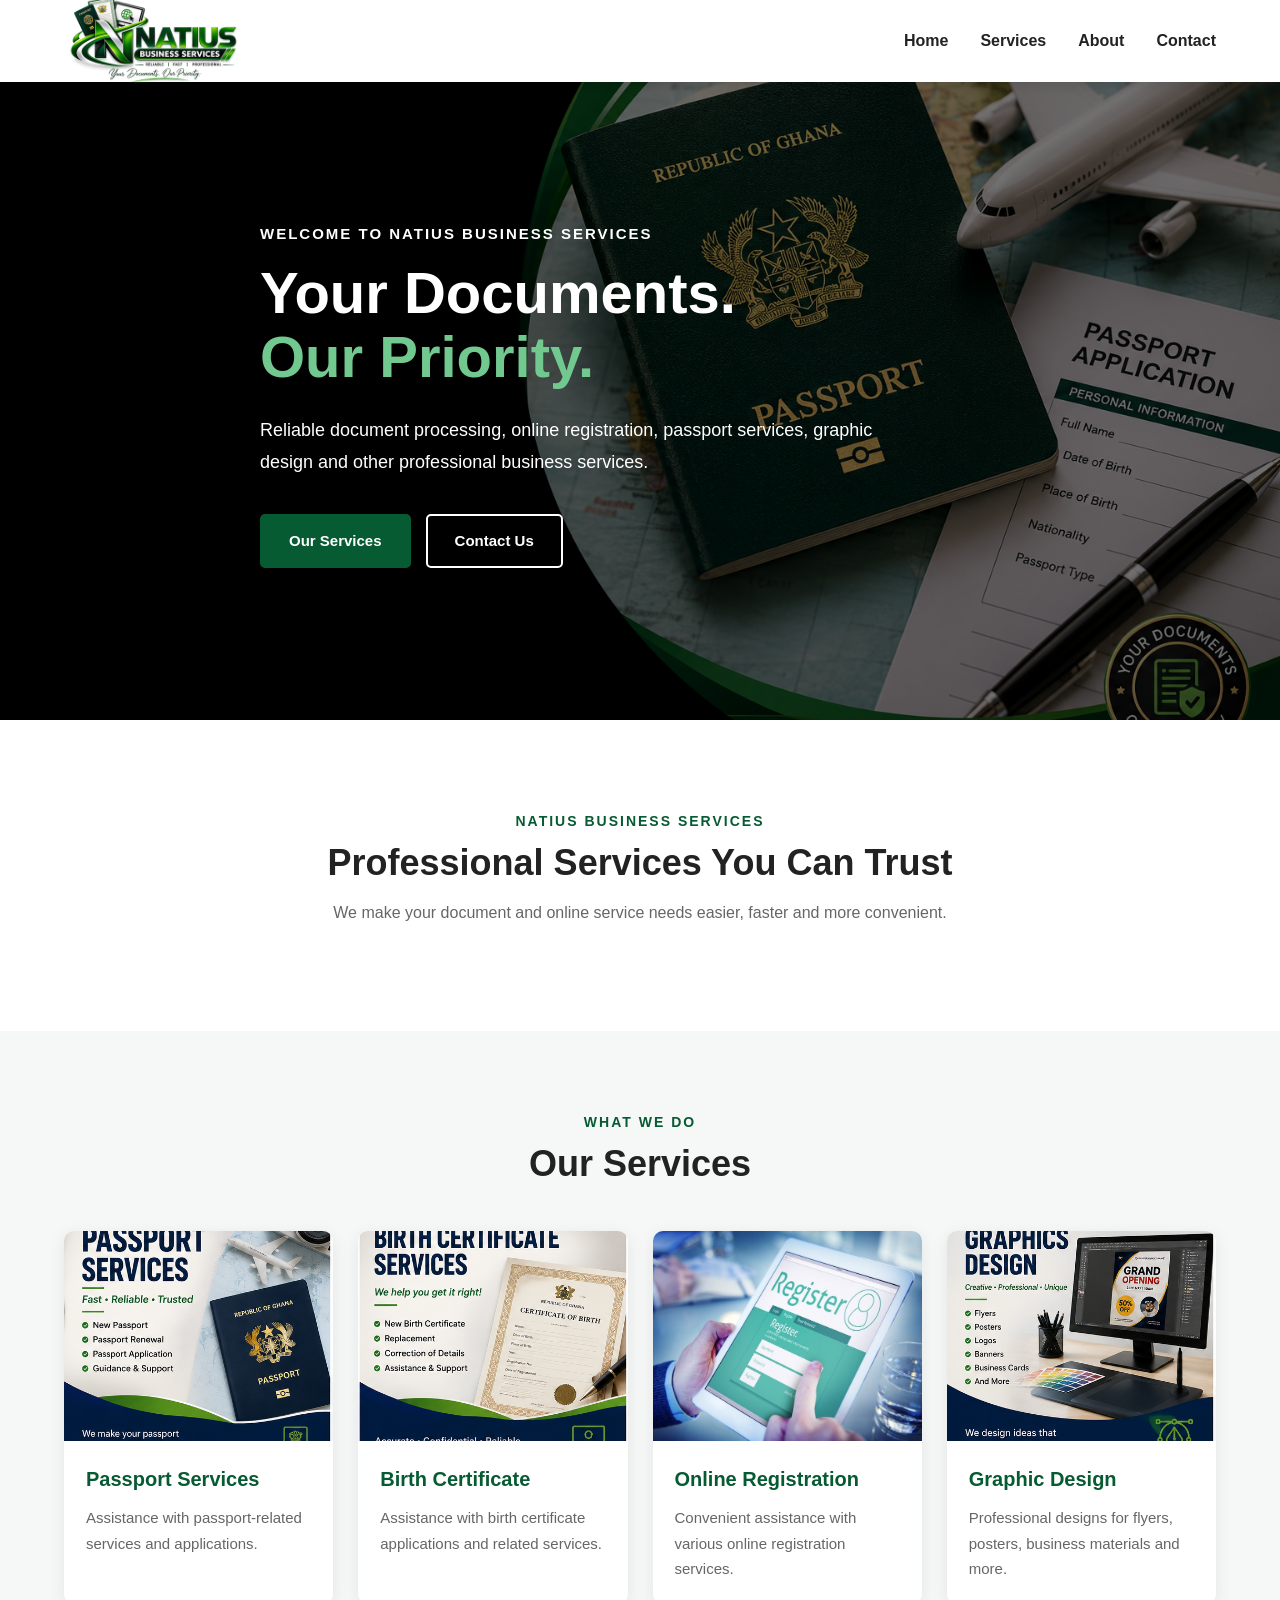
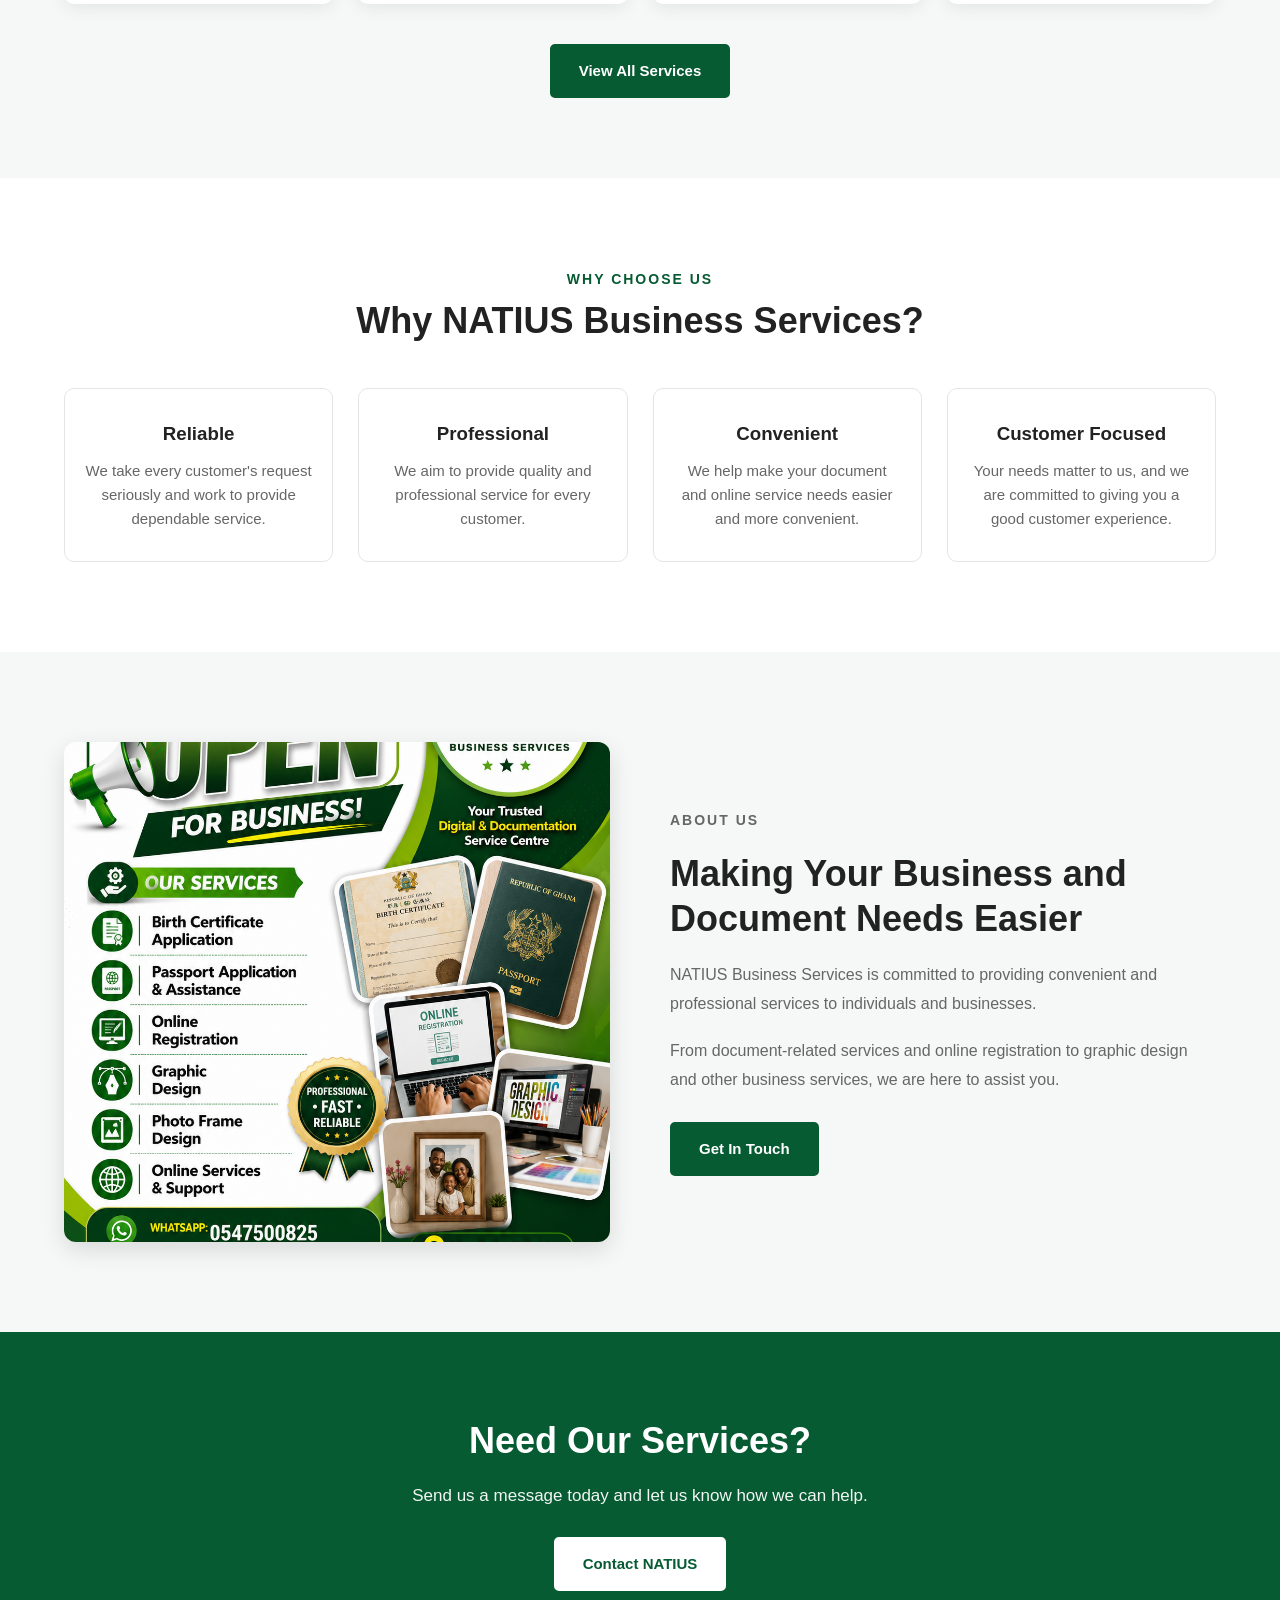
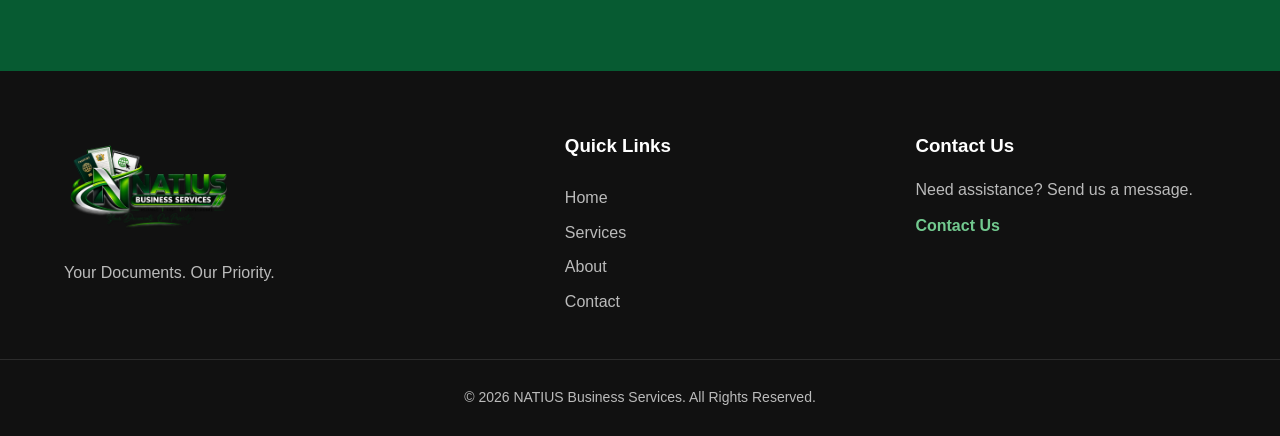
<file: index.html>
<!DOCTYPE html>
<html lang="en">
<head>
    <meta charset="UTF-8">
    <meta name="viewport" content="width=device-width, initial-scale=1.0">

    <title>NATIUS Business Services</title>

    <link rel="stylesheet" href="forms.css">
</head>

<body>

<!-- ================= HEADER ================= -->
<header class="header">

    <div class="container nav-container">

        <a href="index.html" class="logo">
            <img src="images/natius-logo.png"
                 alt="NATIUS Business Services Logo">
        </a>

        <button class="menu-toggle" id="menuToggle">
            ☰
        </button>

        <nav class="nav" id="mainNav">

            <a href="index.html" class="active">Home</a>

            <a href="services.html">Services</a>

            <a href="#about">About</a>

            <a href="contact.html">Contact</a>

        </nav>

    </div>

</header>


<!-- ================= HERO ================= -->
<section class="hero">

    <div class="hero-overlay"></div>

    <div class="container hero-content">

        <p class="hero-small">
            WELCOME TO NATIUS BUSINESS SERVICES
        </p>

        <h1>
            Your Documents.<br>
            <span>Our Priority.</span>
        </h1>

        <p>
            Reliable document processing, online registration,
            passport services, graphic design and other professional
            business services.
        </p>

        <div class="hero-buttons">

            <a href="services.html" class="btn btn-primary">
                Our Services
            </a>

            <a href="contact.html" class="btn btn-outline">
                Contact Us
            </a>

        </div>

    </div>

</section>


<!-- ================= INTRO ================= -->
<section class="intro">

    <div class="container">

        <div class="section-heading">

            <p class="section-label">NATIUS BUSINESS SERVICES</p>

            <h2>
                Professional Services You Can Trust
            </h2>

            <p>
                We make your document and online service needs
                easier, faster and more convenient.
            </p>

        </div>

    </div>

</section>


<!-- ================= SERVICES ================= -->
<section class="services-preview">

    <div class="container">

        <div class="section-heading">

            <p class="section-label">WHAT WE DO</p>

            <h2>Our Services</h2>

        </div>


        <div class="services-grid">


            <!-- PASSPORT -->
            <div class="service-card">

                <img src="images/passport-services.png"
                     alt="Passport Services">

                <div class="service-content">

                    <h3>Passport Services</h3>

                    <p>
                        Assistance with passport-related
                        services and applications.
                    </p>

                </div>

            </div>


            <!-- BIRTH CERTIFICATE -->
            <div class="service-card">

                <img src="images/birth-certificate-services.png"
                     alt="Birth Certificate Services">

                <div class="service-content">

                    <h3>Birth Certificate</h3>

                    <p>
                        Assistance with birth certificate
                        applications and related services.
                    </p>

                </div>

            </div>


            <!-- ONLINE REGISTRATION -->
            <div class="service-card">

                <img src="images/online-registration.jpg"
                     alt="Online Registration">

                <div class="service-content">

                    <h3>Online Registration</h3>

                    <p>
                        Convenient assistance with various
                        online registration services.
                    </p>

                </div>

            </div>


            <!-- GRAPHIC DESIGN -->
            <div class="service-card">

                <img src="images/graphics-design.png"
                     alt="Graphic Design">

                <div class="service-content">

                    <h3>Graphic Design</h3>

                    <p>
                        Professional designs for flyers,
                        posters, business materials and more.
                    </p>

                </div>

            </div>


        </div>


        <div class="center-button">

            <a href="services.html" class="btn btn-primary">
                View All Services
            </a>

        </div>

    </div>

</section>


<!-- ================= WHY US ================= -->
<section class="why-us">

    <div class="container">

        <div class="section-heading">

            <p class="section-label">WHY CHOOSE US</p>

            <h2>Why NATIUS Business Services?</h2>

        </div>


        <div class="why-grid">


            <div class="why-card">

                <h3>Reliable</h3>

                <p>
                    We take every customer's request seriously
                    and work to provide dependable service.
                </p>

            </div>


            <div class="why-card">

                <h3>Professional</h3>

                <p>
                    We aim to provide quality and professional
                    service for every customer.
                </p>

            </div>


            <div class="why-card">

                <h3>Convenient</h3>

                <p>
                    We help make your document and online service
                    needs easier and more convenient.
                </p>

            </div>


            <div class="why-card">

                <h3>Customer Focused</h3>

                <p>
                    Your needs matter to us, and we are committed
                    to giving you a good customer experience.
                </p>

            </div>


        </div>

    </div>

</section>


<!-- ================= ABOUT ================= -->
<section class="about" id="about">

    <div class="container about-grid">

        <div class="about-image">

            <img src="images/about.png"
                 alt="NATIUS Business Services">

        </div>


        <div class="about-content">

            <p class="section-label">
                ABOUT US
            </p>

            <h2>
                Making Your Business and Document Needs Easier
            </h2>

            <p>
                NATIUS Business Services is committed to providing
                convenient and professional services to individuals
                and businesses.
            </p>

            <p>
                From document-related services and online registration
                to graphic design and other business services, we are
                here to assist you.
            </p>

            <a href="contact.html" class="btn btn-primary">
                Get In Touch
            </a>

        </div>

    </div>

</section>


<!-- ================= CTA ================= -->
<section class="cta">

    <div class="container">

        <h2>
            Need Our Services?
        </h2>

        <p>
            Send us a message today and let us know how we can help.
        </p>

        <a href="contact.html" class="btn btn-light">
            Contact NATIUS

        </a>

    </div>

</section>


<!-- ================= FOOTER ================= -->
<footer class="footer">

    <div class="container footer-content">

        <div>

            <img src="images/natius-logo.png"
                 alt="NATIUS Business Services"
                 class="footer-logo">

            <p>
                Your Documents. Our Priority.
            </p>

        </div>


        <div class="footer-links">

            <h3>Quick Links</h3>

            <a href="index.html">Home</a>

            <a href="services.html">Services</a>

            <a href="#about">About</a>

            <a href="contact.html">Contact</a>

        </div>


        <div class="footer-contact">

            <h3>Contact Us</h3>

            <p>
                Need assistance? Send us a message.
            </p>

            <a href="contact.html">
                Contact Us
            </a>

        </div>

    </div>


    <div class="copyright">

        <p>
            © 2026 NATIUS Business Services.
            All Rights Reserved.
        </p>

    </div>

</footer>


<!-- ================= MOBILE MENU ================= -->
<script>

const menuToggle = document.getElementById("menuToggle");
const mainNav = document.getElementById("mainNav");

menuToggle.addEventListener("click", function () {

    mainNav.classList.toggle("active");

});


document.querySelectorAll(".nav a").forEach(function(link) {

    link.addEventListener("click", function() {

        mainNav.classList.remove("active");

    });

});

</script>

</body>
</html>
</file>
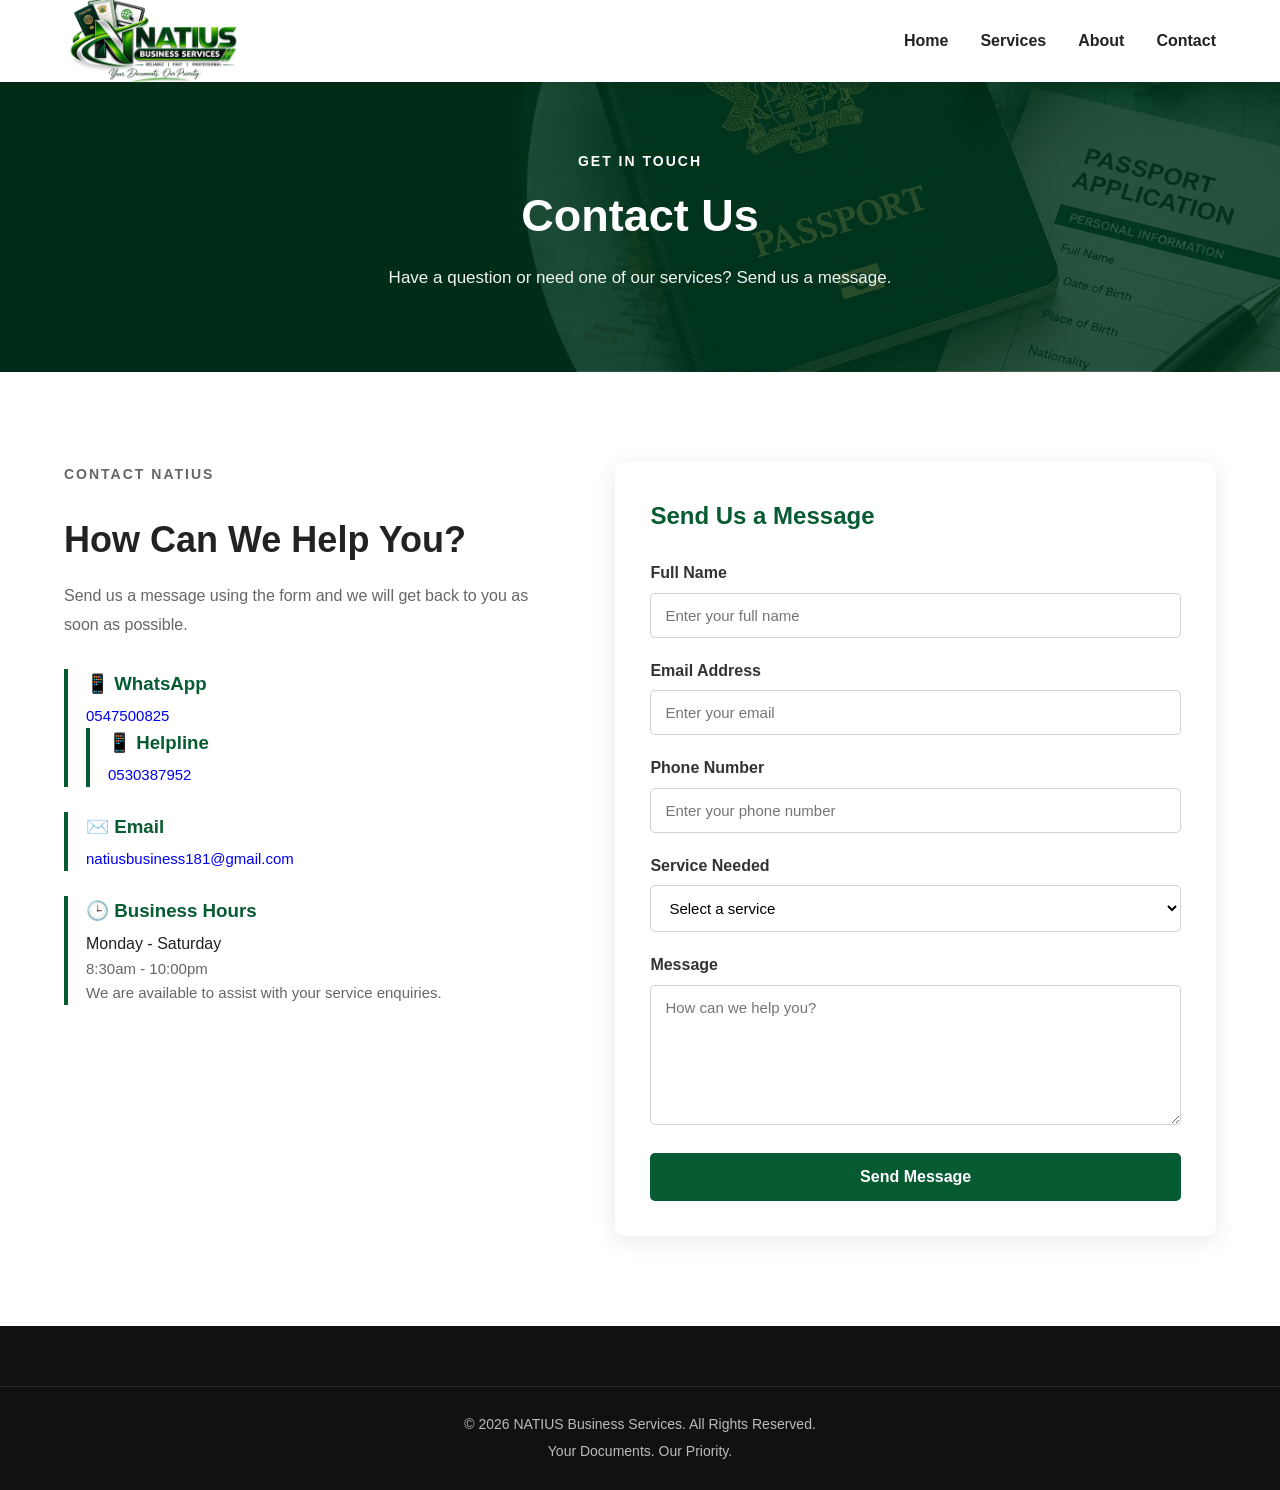
<file: contact.html>
<!DOCTYPE html>
<html lang="en">
<head>

    <meta charset="UTF-8">

    <meta name="viewport"
          content="width=device-width, initial-scale=1.0">

    <title>Contact Us | NATIUS Business Services</title>

    <link rel="stylesheet" href="forms.css">

</head>

<body>


<!-- HEADER -->
<header class="header">

    <div class="container nav-container">

        <a href="index.html" class="logo">

            <img src="images/natius-logo.png"
                 alt="NATIUS Business Services Logo">

        </a>


        <button class="menu-toggle" id="menuToggle">
            ☰
        </button>


        <nav class="nav" id="mainNav">

            <a href="index.html">Home</a>

            <a href="services.html">Services</a>

            <a href="index.html#about">About</a>

            <a href="contact.html" class="active">Contact</a>

        </nav>

    </div>

</header>


<!-- CONTACT HERO -->
<section class="page-hero">

    <div class="container">

        <p>GET IN TOUCH</p>

        <h1>Contact Us</h1>

        <span>
            Have a question or need one of our services?
            Send us a message.
        </span>

    </div>

</section>


<!-- CONTACT SECTION -->
<section class="contact-section">

    <div class="container contact-grid">


        <!-- CONTACT INFORMATION -->
        <div class="contact-info">

            <p class="section-label">
                CONTACT NATIUS
            </p>

            <h2>
                How Can We Help You?
            </h2>

            <p>
                Send us a message using the form and we will
                get back to you as soon as possible.
            </p>


            <div class="contact-item">

                <h3>📱 WhatsApp</h3>
                <p> <a href="https://wa.me/233547500825">
                    0547500825
                    </a>
                </p>
                
                <div class="contact-item">
                    <h3>📱 Helpline</h3>
                <p>
                    <a href="tel:+233530387952">
                    0530387952
                    </a>
                </p>
                </div>

            </div>
            <div class="contact-item">

                <h3>✉️ Email</h3>
                <p>
                    <a href="mailto:natiusbusiness181@gmail.com">natiusbusiness181@gmail.com</a>
                
                </p>
    

            </div>


            <div class="contact-item">

                <h3>🕒 Business Hours</h3>
                Monday - Saturday
                <p>8:30am - 10:00pm</p>

                <p>
                    We are available to assist with your
                    service enquiries.
                </p>

            </div>

        </div>


        <!-- FORM -->
        <div class="contact-form-box">

            <h2>
                Send Us a Message
            </h2>


            <form
                action="https://formspree.io/f/xbgjglzo"
                method="POST"
            >


                <div class="form-group">

                    <label for="name">
                        Full Name
                    </label>

                    <input
                        type="text"
                        id="name"
                        name="name"
                        placeholder="Enter your full name"
                        required
                    >

                </div>


                <div class="form-group">

                    <label for="email">
                        Email Address
                    </label>

                    <input
                        type="email"
                        id="email"
                        name="email"
                        placeholder="Enter your email"
                        required
                    >

                </div>


                <div class="form-group">

                    <label for="phone">
                        Phone Number
                    </label>

                    <input
                        type="tel"
                        id="phone"
                        name="phone"
                        placeholder="Enter your phone number"
                    >

                </div>


                <div class="form-group">

                    <label for="service">
                        Service Needed
                    </label>

                    <select
                        id="service"
                        name="service"
                    >

                        <option value="">
                            Select a service
                        </option>

                        <option value="Passport Services">
                            Passport Services
                        </option>

                        <option value="Birth Certificate">
                            Birth Certificate
                        </option>

                        <option value="Online Registration">
                            Online Registration
                        </option>

                        <option value="Graphic Design">
                            Graphic Design
                        </option>

                        <option value="Photo Frame">
                            Photo Frame
                        </option>

                        <option value="Other">
                            Other
                        </option>

                    </select>

                </div>


                <div class="form-group">

                    <label for="message">
                        Message
                    </label>

                    <textarea
                        id="message"
                        name="message"
                        rows="6"
                        placeholder="How can we help you?"
                        required
                    ></textarea>

                </div>


                <input
                    type="hidden"
                    name="_subject"
                    value="New Customer Message - NATIUS Business Services"
                >


                <button
                    type="submit"
                    class="btn btn-primary submit-btn"
                >
                    Send Message
                </button>


            </form>

        </div>

    </div>

</section>


<!-- FOOTER -->
<footer class="footer">

    <div class="copyright">

        <p>
            © 2026 NATIUS Business Services.
            All Rights Reserved.
        </p>

        <p>
            Your Documents. Our Priority.
        </p>

    </div>

</footer>


<script>

const menuToggle = document.getElementById("menuToggle");
const mainNav = document.getElementById("mainNav");

menuToggle.addEventListener("click", function() {

    mainNav.classList.toggle("active");

});

document.querySelectorAll(".nav a").forEach(function(link) {

    link.addEventListener("click", function() {

        mainNav.classList.remove("active");

    });

});

</script>

</body>
</html>
</file>
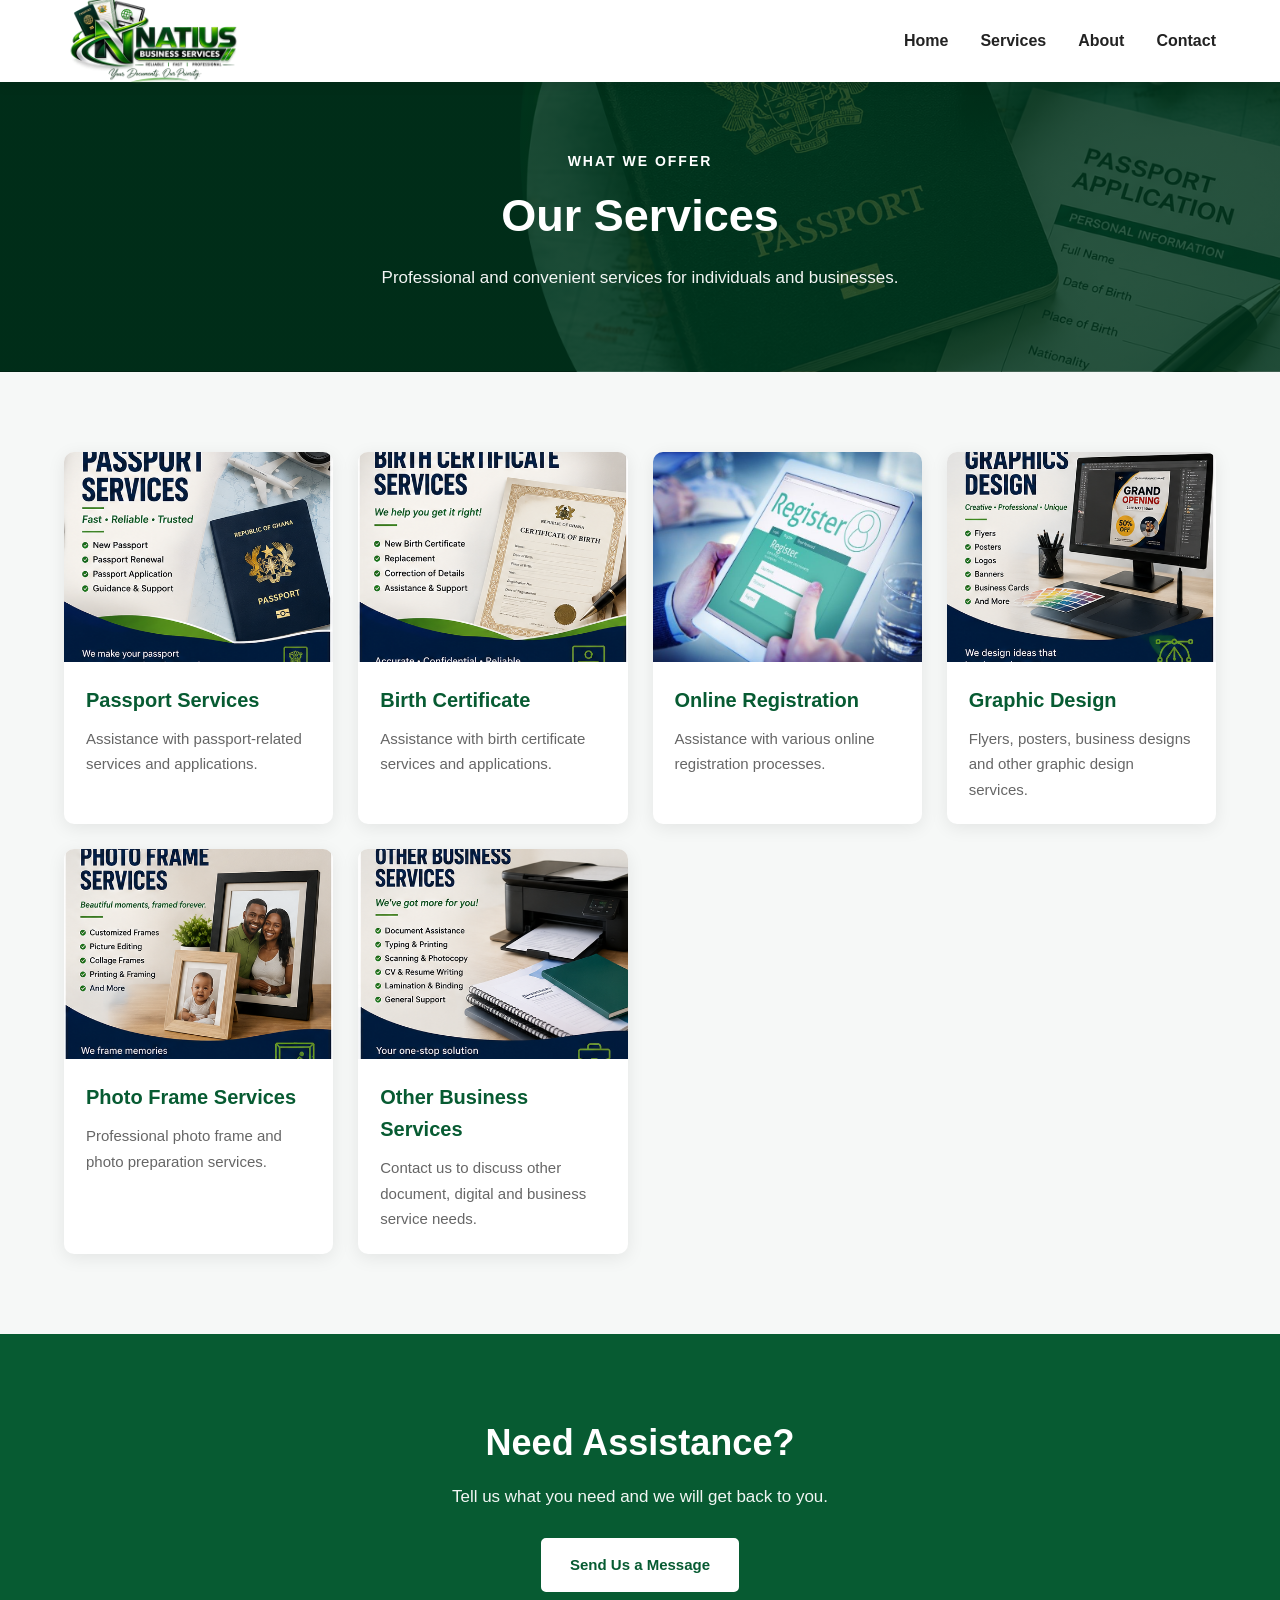
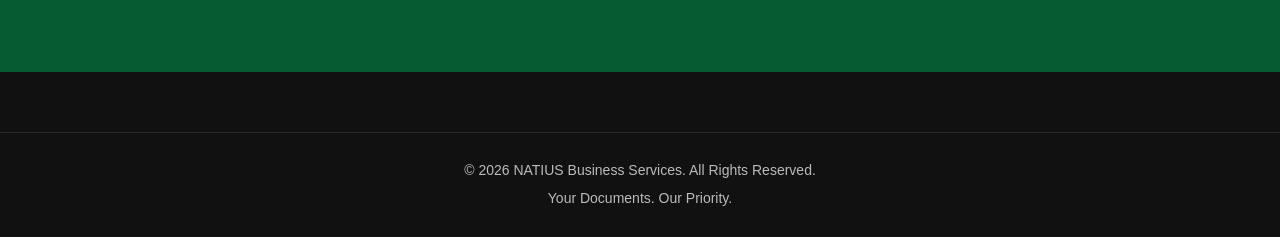
<file: services.html>
<!DOCTYPE html>
<html lang="en">
<head>

    <meta charset="UTF-8">

    <meta name="viewport"
          content="width=device-width, initial-scale=1.0">

    <title>Our Services | NATIUS Business Services</title>

    <link rel="stylesheet" href="forms.css">

</head>

<body>


<!-- HEADER -->
<header class="header">

    <div class="container nav-container">

        <a href="index.html" class="logo">

            <img src="images/natius-logo.png"
                 alt="NATIUS Business Services Logo">

        </a>


        <button class="menu-toggle" id="menuToggle">
            ☰
        </button>


        <nav class="nav" id="mainNav">

            <a href="index.html">Home</a>

            <a href="services.html" class="active">Services</a>

            <a href="index.html#about">About</a>

            <a href="contact.html">Contact</a>

        </nav>

    </div>

</header>


<!-- PAGE HERO -->
<section class="page-hero">

    <div class="container">

        <p>WHAT WE OFFER</p>

        <h1>Our Services</h1>

        <span>
            Professional and convenient services for individuals
            and businesses.
        </span>

    </div>

</section>


<!-- SERVICES -->
<section class="all-services">

    <div class="container">

        <div class="services-grid">


            <div class="service-card">

                <img src="images/passport-services.png"
                     alt="Passport Services">

                <div class="service-content">

                    <h3>Passport Services</h3>

                    <p>
                        Assistance with passport-related services
                        and applications.
                    </p>

                </div>

            </div>


            <div class="service-card">

                <img src="images/birth-certificate-services.png"
                     alt="Birth Certificate Services">

                <div class="service-content">

                    <h3>Birth Certificate</h3>

                    <p>
                        Assistance with birth certificate services
                        and applications.
                    </p>

                </div>

            </div>


            <div class="service-card">

                <img src="images/online-registration.jpg"
                     alt="Online Registration">

                <div class="service-content">

                    <h3>Online Registration</h3>

                    <p>
                        Assistance with various online registration
                        processes.
                    </p>

                </div>

            </div>


            <div class="service-card">

                <img src="images/graphics-design.png"
                     alt="Graphic Design">

                <div class="service-content">

                    <h3>Graphic Design</h3>

                    <p>
                        Flyers, posters, business designs and
                        other graphic design services.
                    </p>

                </div>

            </div>


            <div class="service-card">

                <img src="images/photo-frame-services.png"
                     alt="Photo Frame Services">

                <div class="service-content">

                    <h3>Photo Frame Services</h3>

                    <p>
                        Professional photo frame and photo
                        preparation services.
                    </p>

                </div>

            </div>


            <div class="service-card">

                <img src="images/other-business-services.png"
                     alt="Other Business Services">

                <div class="service-content">

                    <h3>Other Business Services</h3>

                    <p>
                        Contact us to discuss other document,
                        digital and business service needs.
                    </p>

                </div>

            </div>


        </div>

    </div>

</section>


<!-- CTA -->
<section class="cta">

    <div class="container">

        <h2>
            Need Assistance?
        </h2>

        <p>
            Tell us what you need and we will get back to you.
        </p>

        <a href="contact.html" class="btn btn-light">
            Send Us a Message
        </a>

    </div>

</section>


<!-- FOOTER -->
<footer class="footer">

    <div class="copyright">

        <p>
            © 2026 NATIUS Business Services.
            All Rights Reserved.
        </p>

        <p>
            Your Documents. Our Priority.
        </p>

    </div>

</footer>


<script>

const menuToggle = document.getElementById("menuToggle");
const mainNav = document.getElementById("mainNav");

menuToggle.addEventListener("click", function() {

    mainNav.classList.toggle("active");

});

document.querySelectorAll(".nav a").forEach(function(link) {

    link.addEventListener("click", function() {

        mainNav.classList.remove("active");

    });

});

</script>

</body>
</html>
</file>
<file: forms.css>
/* =====================================================
   NATIUS BUSINESS SERVICES
   MAIN WEBSITE STYLESHEET
   ===================================================== */


/* ================= RESET ================= */

* {
    margin: 0;
    padding: 0;
    box-sizing: border-box;
}

html {
    scroll-behavior: smooth;
}

body {
    font-family: Arial, Helvetica, sans-serif;
    line-height: 1.6;
    color: #222;
    background: #ffffff;
}

img {
    max-width: 100%;
    display: block;
}

a {
    text-decoration: none;
}


/* ================= CONTAINER ================= */

.container {
    width: 90%;
    max-width: 1200px;
    margin: auto;
}


/* =====================================================
   HEADER
   ===================================================== */

.header {
    position: fixed;
    top: 0;
    left: 0;
    width: 100%;
    height: 82px;

    background: #ffffff;

    z-index: 9999;

    box-shadow: 0 2px 12px rgba(0, 0, 0, 0.12);
}


/* NAV CONTAINER */

.nav-container {
    height: 82px;

    display: flex;
    align-items: center;
    justify-content: space-between;
}


/* LOGO */

.logo {
    display: flex;
    align-items: center;
}

.logo img {
    width: 180px;
    height: auto;
}


/* NAVIGATION */

.nav {
    display: flex;
    align-items: center;
    gap: 32px;
}

.nav a {
    color: #222;
    font-size: 16px;
    font-weight: 600;

    transition: 0.3s;
}

.nav a:hover {
    color: #075b32;
}


/* MOBILE MENU BUTTON */

.menu-toggle {
    display: none;

    background: none;
    border: none;

    font-size: 30px;
    color: #075b32;

    cursor: pointer;
}


/* =====================================================
   HERO
   ===================================================== */

.hero {
    min-height: 720px;

    position: relative;

    display: flex;
    align-items: center;

    background-image: url("images/hero-bg.png");
    background-size: cover;
    background-position: center;
}


/* HERO OVERLAY */

.hero-overlay {
    position: absolute;

    inset: 0;

    background: rgba(0, 0, 0, 0.55);
}


/* HERO CONTENT */

.hero-content {
    position: relative;
    z-index: 2;

    color: #ffffff;

    max-width: 760px;

    padding-top: 70px;
}


/* SMALL HERO TEXT */

.hero-small {
    font-size: 15px;
    font-weight: 700;

    letter-spacing: 2px;

    margin-bottom: 15px;
}


/* HERO HEADING */

.hero h1 {
    font-size: 58px;
    line-height: 1.1;

    margin-bottom: 25px;
}

.hero h1 span {
    color: #72c98f;
}


/* HERO DESCRIPTION */

.hero-content > p:not(.hero-small) {
    max-width: 650px;

    font-size: 18px;

    line-height: 1.8;

    margin-bottom: 35px;
}


/* HERO BUTTONS */

.hero-buttons {
    display: flex;
    gap: 15px;

    flex-wrap: wrap;
}


/* =====================================================
   BUTTONS
   ===================================================== */

.btn {
    display: inline-block;

    padding: 13px 27px;

    border-radius: 5px;

    font-weight: 700;

    font-size: 15px;

    transition: 0.3s;

    cursor: pointer;
}


/* PRIMARY BUTTON */

.btn-primary {
    background: #075b32;
    color: #ffffff;

    border: 2px solid #075b32;
}

.btn-primary:hover {
    background: #043d22;
    border-color: #043d22;

    transform: translateY(-2px);
}


/* OUTLINE BUTTON */

.btn-outline {
    color: #ffffff;

    border: 2px solid #ffffff;
}

.btn-outline:hover {
    background: #ffffff;
    color: #075b32;
}


/* LIGHT BUTTON */

.btn-light {
    background: #ffffff;
    color: #075b32;

    border: 2px solid #ffffff;
}

.btn-light:hover {
    background: transparent;
    color: #ffffff;
}


/* =====================================================
   SECTION HEADINGS
   ===================================================== */

.section-heading {
    text-align: center;

    max-width: 750px;

    margin: 0 auto 45px;
}

.section-label {
    color: #075b32;

    font-size: 14px;

    font-weight: 700;

    letter-spacing: 2px;

    margin-bottom: 8px;
}

.section-heading h2,
.about-content h2,
.contact-info h2 {
    color: #222;

    font-size: 36px;

    line-height: 1.25;

    margin-bottom: 15px;
}

.section-heading p:last-child {
    color: #666;

    font-size: 16px;
}


/* =====================================================
   INTRO
   ===================================================== */

.intro {
    padding: 90px 0 60px;

    background: #ffffff;
}


/* =====================================================
   SERVICES
   ===================================================== */

.services-preview,
.all-services {
    padding: 80px 0;

    background: #f6f8f7;
}


/* SERVICES GRID */

.services-grid {
    display: grid;

    grid-template-columns: repeat(4, 1fr);

    gap: 25px;
}


/* SERVICE CARD */

.service-card {
    background: #ffffff;

    border-radius: 10px;

    overflow: hidden;

    box-shadow: 0 4px 18px rgba(0, 0, 0, 0.08);

    transition: 0.3s;
}

.service-card:hover {
    transform: translateY(-7px);

    box-shadow: 0 10px 28px rgba(0, 0, 0, 0.13);
}


/* SERVICE IMAGE */

.service-card img {
    width: 100%;

    height: 210px;

    object-fit: cover;
}


/* SERVICE CONTENT */

.service-content {
    padding: 22px;
}

.service-content h3 {
    color: #075b32;

    font-size: 20px;

    margin-bottom: 10px;
}

.service-content p {
    color: #666;

    font-size: 15px;

    line-height: 1.7;
}


/* CENTER BUTTON */

.center-button {
    text-align: center;

    margin-top: 40px;
}


/* =====================================================
   WHY CHOOSE US
   ===================================================== */

.why-us {
    padding: 90px 0;

    background: #ffffff;
}


.why-grid {
    display: grid;

    grid-template-columns: repeat(4, 1fr);

    gap: 25px;
}


.why-card {
    text-align: center;

    padding: 30px 20px;

    border: 1px solid #e5e5e5;

    border-radius: 10px;

    transition: 0.3s;
}

.why-card:hover {
    border-color: #075b32;

    box-shadow: 0 6px 20px rgba(0, 0, 0, 0.07);
}


.why-icon {
    width: 55px;
    height: 55px;

    margin: 0 auto 18px;

    display: flex;
    align-items: center;
    justify-content: center;

    border-radius: 50%;

    background: #075b32;

    color: #ffffff;

    font-size: 23px;

    font-weight: bold;
}


.why-card h3 {
    margin-bottom: 10px;

    color: #222;
}


.why-card p {
    color: #666;

    font-size: 15px;
}


/* =====================================================
   ABOUT
   ===================================================== */

.about {
    padding: 90px 0;

    background: #f6f8f7;
}


.about-grid {
    display: grid;

    grid-template-columns: 1fr 1fr;

    align-items: center;

    gap: 60px;
}


.about-image img {
    width: 100%;

    max-height: 500px;

    object-fit: cover;

    border-radius: 12px;

    box-shadow: 0 8px 25px rgba(0, 0, 0, 0.12);
}


.about-content h2 {
    margin-bottom: 20px;
}


.about-content p {
    color: #666;

    margin-bottom: 18px;

    line-height: 1.8;
}


.about-content .btn {
    margin-top: 10px;
}


/* =====================================================
   PAGE HERO
   ===================================================== */

.page-hero {
    padding: 150px 0 80px;

    text-align: center;

    color: #ffffff;

    background:
        linear-gradient(
            rgba(0, 55, 30, 0.82),
            rgba(0, 55, 30, 0.82)
        ),
        url("images/hero-bg.png");

    background-size: cover;

    background-position: center;
}


.page-hero p {
    font-size: 14px;

    letter-spacing: 2px;

    font-weight: bold;

    margin-bottom: 8px;
}


.page-hero h1 {
    font-size: 45px;

    margin-bottom: 12px;
}


.page-hero span {
    font-size: 17px;

    opacity: 0.95;
}


/* =====================================================
   CONTACT
   ===================================================== */

.contact-section {
    padding: 90px 0;
}


.contact-grid {
    display: grid;

    grid-template-columns: 0.9fr 1.1fr;

    gap: 60px;

    align-items: start;
}


/* CONTACT INFORMATION */

.contact-info h2 {
    margin-bottom: 20px;
}


.contact-info > p {
    color: #666;

    line-height: 1.8;

    margin-bottom: 30px;
}


.contact-item {
    margin-bottom: 25px;

    padding-left: 18px;

    border-left: 4px solid #075b32;
}


.contact-item h3 {
    color: #075b32;

    margin-bottom: 5px;
}


.contact-item p {
    color: #666;

    font-size: 15px;
}


/* CONTACT FORM BOX */

.contact-form-box {
    background: #ffffff;

    padding: 35px;

    border-radius: 10px;

    box-shadow: 0 5px 25px rgba(0, 0, 0, 0.09);
}


.contact-form-box h2 {
    color: #075b32;

    margin-bottom: 25px;
}


/* FORM GROUP */

.form-group {
    margin-bottom: 20px;
}


.form-group label {
    display: block;

    margin-bottom: 7px;

    color: #333;

    font-weight: 600;
}


/* INPUTS */

.form-group input,
.form-group select,
.form-group textarea {
    width: 100%;

    padding: 13px 14px;

    border: 1px solid #d1d1d1;

    border-radius: 5px;

    font-size: 15px;

    font-family: inherit;

    background: #ffffff;

    transition: 0.3s;
}


.form-group textarea {
    resize: vertical;

    min-height: 140px;
}


.form-group input:focus,
.form-group select:focus,
.form-group textarea:focus {
    outline: none;

    border-color: #075b32;

    box-shadow: 0 0 0 3px rgba(7, 91, 50, 0.1);
}


/* SUBMIT BUTTON */

.contact-form-box .submit-btn {
    width: 100%;

    text-align: center;

    font-size: 16px;
}


/* =====================================================
   CTA
   ===================================================== */

.cta {
    padding: 80px 20px;

    text-align: center;

    background: #075b32;

    color: #ffffff;
}


.cta h2 {
    font-size: 36px;

    margin-bottom: 12px;
}


.cta p {
    font-size: 17px;

    margin-bottom: 28px;

    opacity: 0.95;
}


/* =====================================================
   FOOTER
   ===================================================== */

.footer {
    background: #111111;

    color: #ffffff;

    padding-top: 60px;
}


.footer-content {
    display: grid;

    grid-template-columns: 1.5fr 1fr 1fr;

    gap: 50px;

    padding-bottom: 45px;
}


/* FOOTER LOGO */

.footer-logo {
    width: 170px;

    margin-bottom: 15px;
}


.footer p {
    color: #bbbbbb;

    line-height: 1.7;
}


.footer h3 {
    margin-bottom: 15px;

    color: #ffffff;
}


.footer-links {
    display: flex;

    flex-direction: column;

    gap: 9px;
}


.footer-links a,
.footer-contact a {
    color: #bbbbbb;

    transition: 0.3s;
}


.footer-links a:hover,
.footer-contact a:hover {
    color: #72c98f;
}


.footer-contact a {
    display: inline-block;

    margin-top: 10px;

    color: #72c98f;

    font-weight: 600;
}


/* COPYRIGHT */

.copyright {
    border-top: 1px solid #2c2c2c;

    text-align: center;

    padding: 22px 15px;
}


.copyright p {
    margin: 4px 0;

    font-size: 14px;
}


/* =====================================================
   TABLET
   ===================================================== */

@media (max-width: 1000px) {

    .services-grid {
        grid-template-columns: repeat(2, 1fr);
    }

    .why-grid {
        grid-template-columns: repeat(2, 1fr);
    }

    .hero h1 {
        font-size: 48px;
    }

    .about-grid {
        gap: 35px;
    }

}


/* =====================================================
   MOBILE
   ===================================================== */

@media (max-width: 768px) {

    /* HEADER */

    .header,
    .nav-container {
        height: 72px;
    }


    .logo img {
        width: 145px;
    }


    /* MOBILE MENU BUTTON */

    .menu-toggle {
        display: block;
    }


    /* MOBILE NAVIGATION */

    .nav {
        position: absolute;

        top: 72px;
        left: 0;

        width: 100%;

        background: #ffffff;

        display: none;

        flex-direction: column;

        align-items: stretch;

        gap: 0;

        box-shadow: 0 5px 15px rgba(0, 0, 0, 0.12);
    }


    .nav.active {
        display: flex;
    }


    .nav a {
        padding: 15px 25px;

        border-bottom: 1px solid #eeeeee;
    }


    .nav a:hover {
        background: #f1f7f3;
    }


    /* HERO */

    .hero {
        min-height: 650px;
    }


    .hero-content {
        padding-top: 70px;
    }


    .hero h1 {
        font-size: 42px;
    }


    .hero-content > p:not(.hero-small) {
        font-size: 16px;
    }


    /* SECTIONS */

    .intro,
    .services-preview,
    .all-services,
    .why-us,
    .about,
    .contact-section {
        padding: 65px 0;
    }


    .section-heading h2,
    .about-content h2,
    .contact-info h2 {
        font-size: 30px;
    }


    /* SERVICES */

    .services-grid {
        grid-template-columns: 1fr;
    }


    /* WHY */

    .why-grid {
        grid-template-columns: 1fr;
    }


    /* ABOUT */

    .about-grid {
        grid-template-columns: 1fr;

        gap: 35px;
    }


    /* PAGE HERO */

    .page-hero {
        padding: 125px 20px 65px;
    }


    .page-hero h1 {
        font-size: 38px;
    }


    /* CONTACT */

    .contact-grid {
        grid-template-columns: 1fr;

        gap: 40px;
    }


    .contact-form-box {
        padding: 25px 20px;
    }


    /* CTA */

    .cta {
        padding: 65px 20px;
    }


    .cta h2 {
        font-size: 30px;
    }


    /* FOOTER */

    .footer-content {
        grid-template-columns: 1fr;

        gap: 35px;
    }

}


/* =====================================================
   SMALL PHONES
   ===================================================== */

@media (max-width: 480px) {

    .container {
        width: 92%;
    }


    .hero {
        min-height: 620px;
    }


    .hero h1 {
        font-size: 35px;
    }


    .hero-small {
        font-size: 12px;
    }


    .hero-buttons {
        flex-direction: column;

        align-items: stretch;
    }


    .hero-buttons .btn {
        text-align: center;
    }


    .section-heading h2,
    .about-content h2,
    .contact-info h2 {
        font-size: 27px;
    }


    .page-hero h1 {
        font-size: 33px;
    }


    .service-card img {
        height: 220px;
    }


    .contact-form-box {
        padding: 22px 16px;
    }

}
.nav.active{
    color: #168053;
}
</file>
